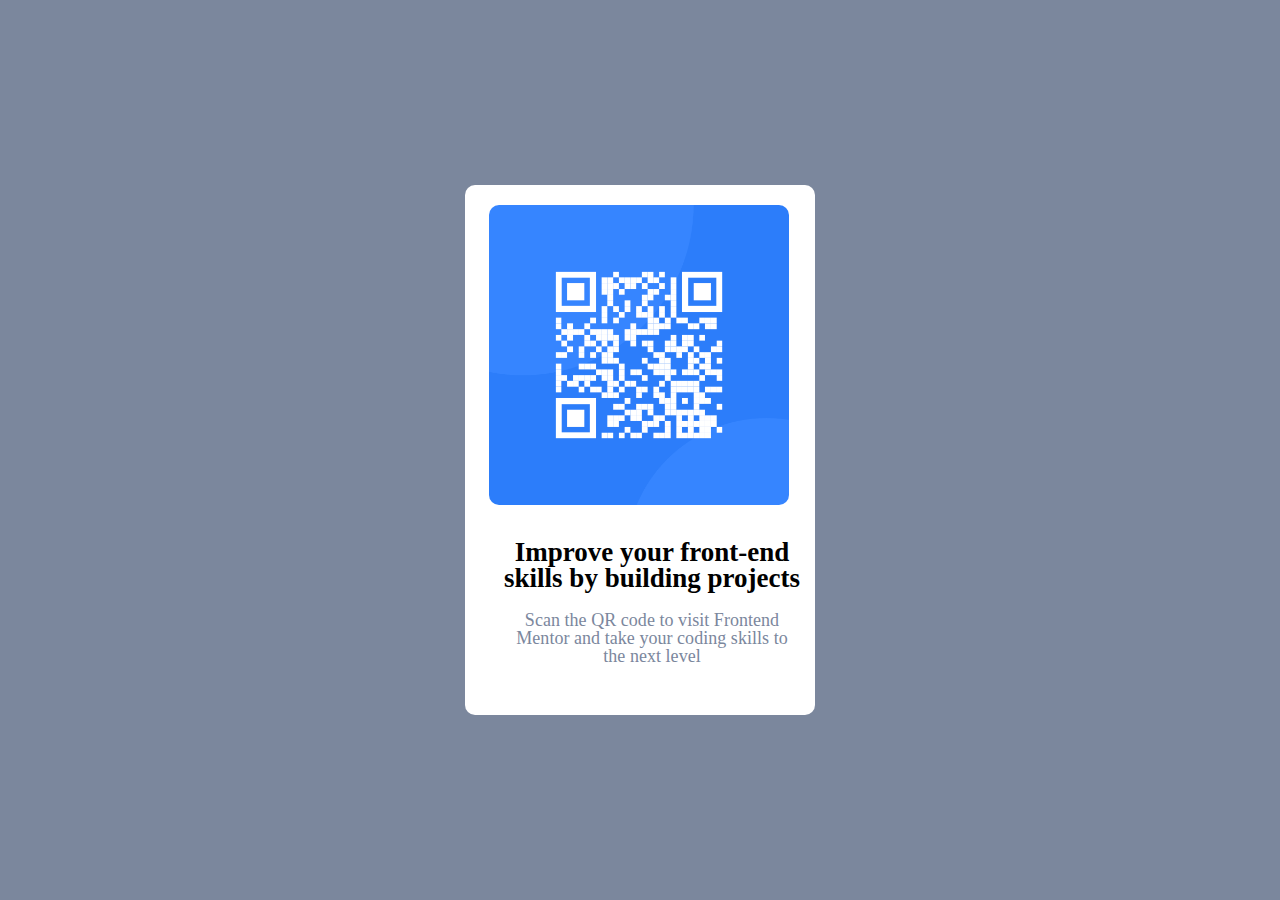
<file: index.html>
<!DOCTYPE html>
<html lang="en">
<head>
    <meta charset="UTF-8">
    <meta name="viewport" content="width=device-width, initial-scale=1.0">
    <link rel="shortcut icon" href="./images/favicon.png" type="image/x-icon">
    <link rel="stylesheet" href="style.css">
    <title> QR-code </title>
</head>

<body>
    <div class="container">
          <div class="box">
            <div class="child">
                <img src="./images/Qrcode.png" alt="alt">
                <div class="Text">
                    <h2>Improve your front-end <br>skills by building projects</h2>
                    <p>Scan the QR code to visit Frontend Mentor and take your coding skills to the next level</p>
                </div>
            </div>
          </div>
    </div>
</body>
</html>
</file>
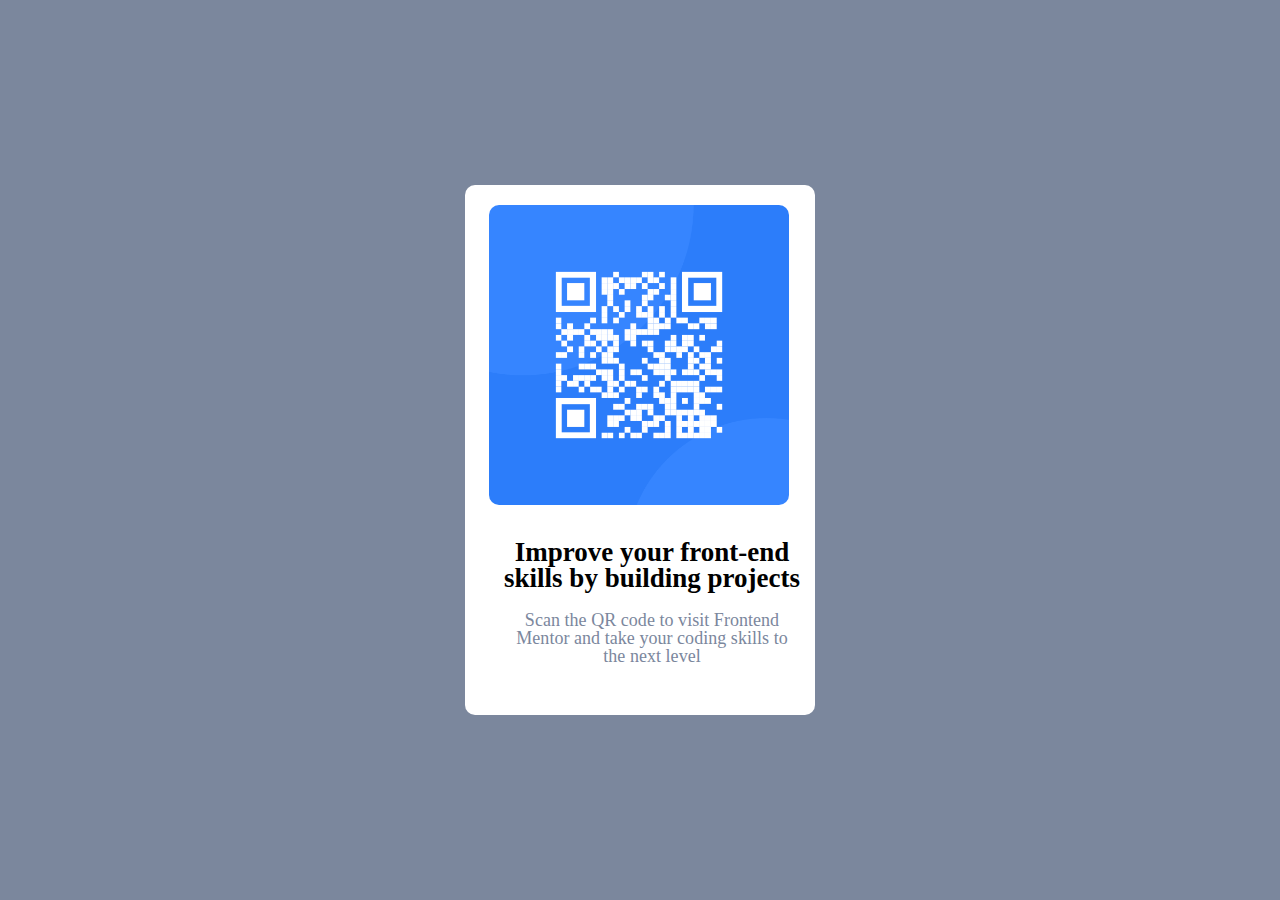
<file: scanner.html>
<!DOCTYPE html>
<html lang="en">
<head>
    <meta charset="UTF-8">
    <meta name="viewport" content="width=device-width, initial-scale=1.0">
    <link rel="shortcut icon" href="./images/favicon.png" type="image/x-icon">
    <title> QR-code </title>
</head>
<style>
    *{
        margin: 0;
        padding: 0;
        box-sizing: border-box;
        font-family: 'Outfit';
    }
    .container{
        width: 100vw;
        height: 100vh;
        display: flex;
        align-items: center;
        justify-content: center;
        background-color: hsl(220, 15%, 55%);
    }
    .box{
        width: 350px;
        height: 530px;
      
        border-radius: 10px;
        background-color: hsl(0, 0%, 100%);
        position: relative;
    }
    .child{
        position: absolute;
        left: 24px;
        top: 20px;
    }
    .child img{
        width: 300px;
        height: 300px;
        border-radius: 10px;
    }
    .Text{
        display: flex;
        flex-direction: column;
        align-items: center;
        justify-content: center;
        gap: 20px;
        margin-top: 30px;
        text-align: center;    
    }
    .Text h2{
        Font-size : 27px;
        font-weight: 700;
        line-height: 26px;
    }
    .Text p{ 
        font-weight: 400;
        font-size: 18px;
        color: hsl(220, 15%, 55%);
        width: 85%;
        letter-spacing: 0.04px;
        line-height: 18px;
    }
</style>
<body>
    <div class="container">
          <div class="box">
            <div class="child">
                <img src="./images/Qrcode.png" alt="alt">
                <div class="Text">
                    <h2>Improve your front-end <br>skills by building projects</h2>
                    <p>Scan the QR code to visit Frontend Mentor and take your coding skills to the next level</p>
                </div>
            </div>
          </div>
    </div>
</body>
</html>
</file>
<file: style.css>
*{
        margin: 0;
        padding: 0;
        box-sizing: border-box;
        font-family: 'Outfit';
    }
    .container{
        width: 100vw;
        height: 100vh;
        display: flex;
        align-items: center;
        justify-content: center;
        background-color: hsl(220, 15%, 55%);
    }
    .box{
        width: 350px;
        height: 530px;
      
        border-radius: 10px;
        background-color: hsl(0, 0%, 100%);
        position: relative;
    }
    .child{
        position: absolute;
        left: 24px;
        top: 20px;
    }
    .child img{
        width: 300px;
        height: 300px;
        border-radius: 10px;
    }
    .Text{
        display: flex;
        flex-direction: column;
        align-items: center;
        justify-content: center;
        gap: 20px;
        margin-top: 30px;
        text-align: center;    
    }
    .Text h2{
        Font-size : 27px;
        font-weight: 700;
        line-height: 26px;
    }
    .Text p{ 
        font-weight: 400;
        font-size: 18px;
        color: hsl(220, 15%, 55%);
        width: 85%;
        letter-spacing: 0.04px;
        line-height: 18px;
    }
</file>
